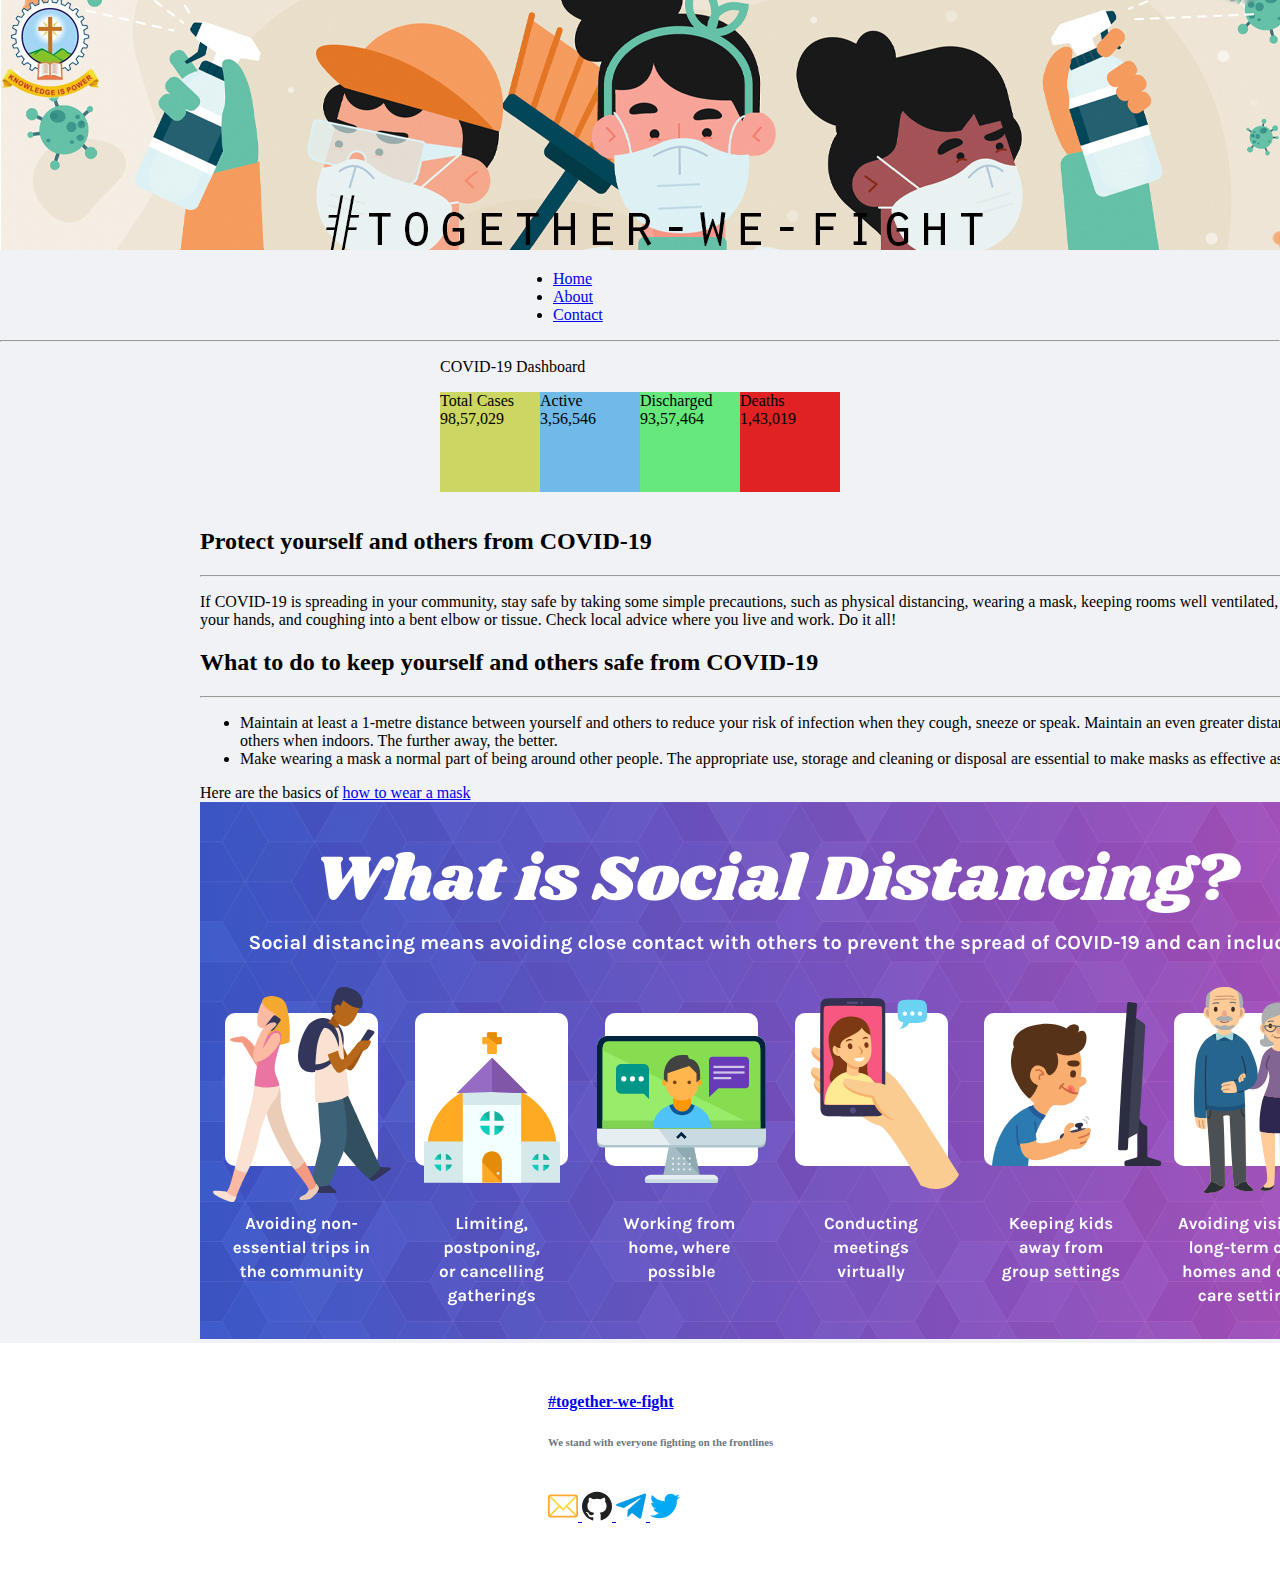
<file: Index.html>
<!DOCTYPE html>
<html lang="en" dir="ltr">
  <head>
    <meta charset="utf-8">
    <title>We fight togather</title>
    <link rel="stylesheet" href="https://cdn.jsdelivr.net/npm/bootstrap@4.5.3/dist/css/bootstrap.min.css" integrity="sha384-TX8t27EcRE3e/ihU7zmQxVncDAy5uIKz4rEkgIXeMed4M0jlfIDPvg6uqKI2xXr2" crossorigin="anonymous">
  </head>
  <body >
    <link rel="stylesheet" href="Style.css" type="text/css">
    <div class="Header">
    <img src="Header.jpg" >

    </div>
    <div class="row">
      <div class="navbar">
        <ul class="nav nav-tabs">
  <li class="nav-item">
    <a class="nav-link active" href="Index.html">Home</a>
  </li>
  <li class="nav-item">
    <a class="nav-link" href="About.html">About</a>
  </li>
  <li class="nav-item">
    <a class="nav-link" href="Contact.html">Contact</a>
  </li>

</ul>

</div><hr>
      <div class="container-fluid ">
        <div class="updation-bar ">
          <p>COVID-19 Dashboard <br>

            <div class="Total">
              Total Cases

              98,57,029

            </div>
            <div class="activ">
              Active

              3,56,546

            </div>
            <div class="Discharged">
              Discharged

              93,57,464

            </div>
            <div class="Deaths">
              Deaths

              1,43,019

            </div>

</p>


        </div>

        <div class="content col-12 ">
          <h2>Protect yourself and others from COVID-19</h2><hr>
          <p>If COVID-19 is spreading in your community, stay safe by taking some simple precautions, such as physical distancing, wearing a mask, keeping rooms well ventilated, avoiding crowds, cleaning your hands, and coughing into a bent elbow or tissue. Check local advice where you live and work. Do it all!</p>
<h2>What to do to keep yourself and others safe from COVID-19</h2><hr>
<ul>
<li>Maintain at least a 1-metre distance between yourself and others to reduce your risk of infection when they cough, sneeze or speak. Maintain an even greater distance between yourself and others when indoors. The further away, the better.</li>
<li>Make wearing a mask a normal part of being around other people. The appropriate use, storage and cleaning or disposal are essential to make masks as effective as possible.</li>

</ul>
Here are the basics of <a href="https://www.youtube.com/watch?v=ciUniZGD4tY&feature=youtu.be"> how to wear a mask</a>
<img src="Social-Distancing.png" alt="">
Resources <a href="https://www.who.int/">WHO</a>
        </div>



      </div>


<div class="footer">
  <a style="font-size:22px align:center; " href="#">        #together-we-fight</a>
  <h6 style="color:#6c757d; ">We stand with everyone fighting on the frontlines</h6><br>
  <a href="mailto:irshad.kottaran@gmail.com"> <img style="height:30px; weight:30px" src="email.svg" alt=""> </a>
  <a href="#"> <img style="height:30px; weight:30px" src="github.svg" alt=""> </a>
  <a href="#"> <img src="telegram.svg" alt="" style="height:30px; weight:30px" > </a>
  <a href="#"> <img src="twitter.svg" style="height:30px; weight:30px"alt=""> </a>



</div>


    </div>


    <script src="https://code.jquery.com/jquery-3.5.1.slim.min.js" integrity="sha384-DfXdz2htPH0lsSSs5nCTpuj/zy4C+OGpamoFVy38MVBnE+IbbVYUew+OrCXaRkfj" crossorigin="anonymous"></script>
 <script src="https://cdn.jsdelivr.net/npm/bootstrap@4.5.3/dist/js/bootstrap.bundle.min.js" integrity="sha384-ho+j7jyWK8fNQe+A12Hb8AhRq26LrZ/JpcUGGOn+Y7RsweNrtN/tE3MoK7ZeZDyx" crossorigin="anonymous"></script>
  </body>
</html>
</file>
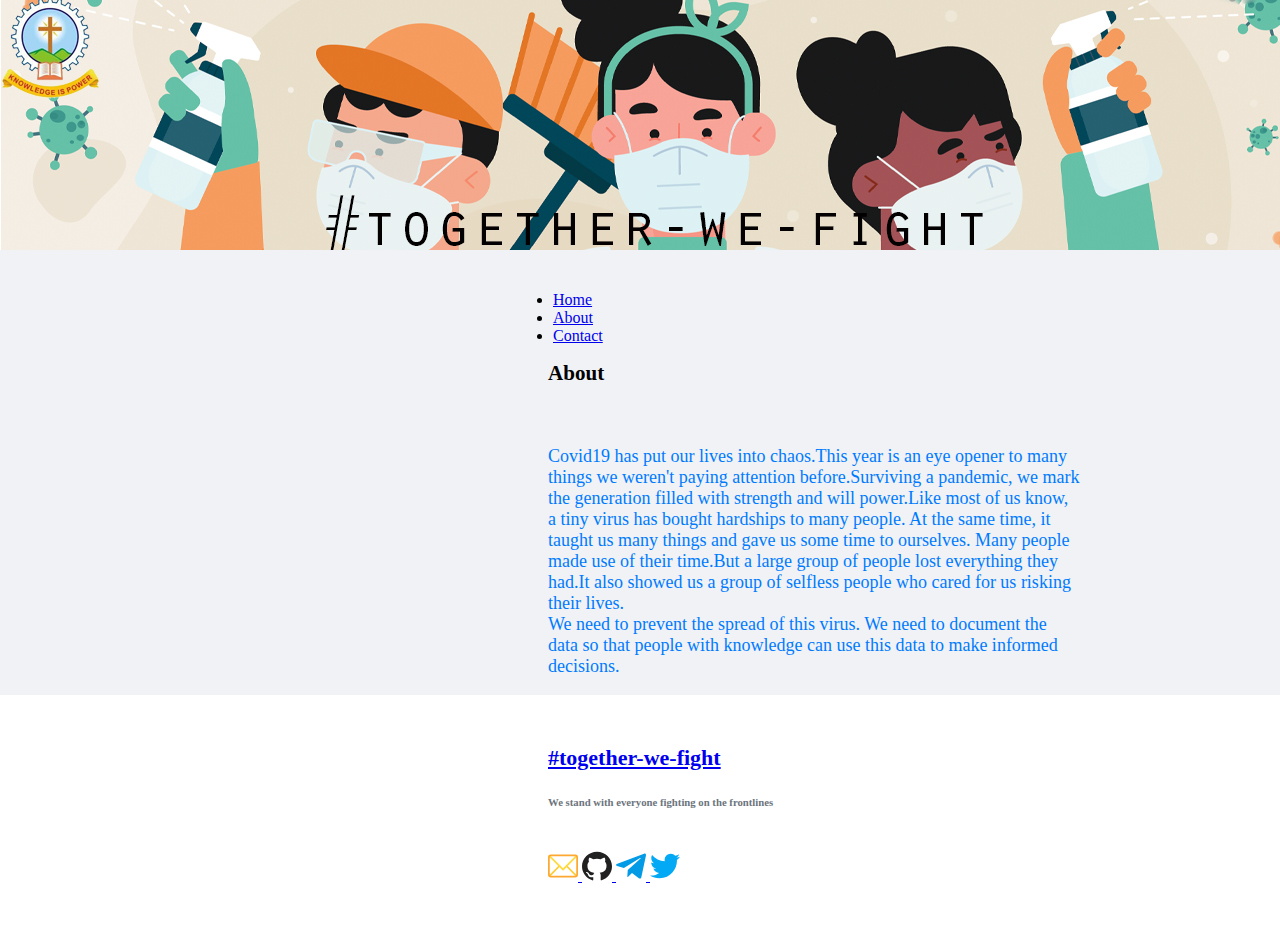
<file: About.html>
<!DOCTYPE html>
<html lang="en" dir="ltr">
  <head>
    <meta charset="utf-8">
    <title>We fight togather</title>
    <link rel="stylesheet" href="https://cdn.jsdelivr.net/npm/bootstrap@4.5.3/dist/css/bootstrap.min.css" integrity="sha384-TX8t27EcRE3e/ihU7zmQxVncDAy5uIKz4rEkgIXeMed4M0jlfIDPvg6uqKI2xXr2" crossorigin="anonymous">
  </head>
  <body >
    <link rel="stylesheet" href="Style.css" type="text/css">
    <div class="Header">
    <img src="Header.jpg" >

    </div>
    <div class="row">
      <div class="navbar">
        <ul class="nav nav-tabs">
  <li class="nav-item">
    <a class="nav-link " href="Index.html">Home</a>
  </li>
  <li class="nav-item">
    <a class="nav-link active" href="About.html">About</a>
  </li>
  <li class="nav-item">
    <a class="nav-link " href="contact.html">Contact</a>
  </li>

</ul>

      </div>

      <div class="container-fluid col-12  About">
        <h3>About</h3><br>
        <p style="color:#007bff;line height:2px;">
          Covid19 has put our lives into chaos.This year is an eye opener to many things we weren't paying attention before.Surviving a pandemic, we mark the generation filled with strength and will power.Like most of us know, a tiny virus has bought hardships to many people. At the same time, it taught us many things and gave us some time to ourselves. Many people made use of their time.But a large group of people lost everything they had.It also showed us a group of selfless people who cared for us risking their lives. <br>We need to prevent the spread of this virus. We need to document the data so that people with knowledge can use this data to make informed decisions.</p>

      </div>
      <div class="footer">
        <a style="font-size:22px " href="#">        #together-we-fight</a>
        <h6 style="color:#6c757d; ">We stand with everyone fighting on the frontlines</h6><br>
        <a href="mailto:irshad.kottaran@gmail.com"> <img style="height:30px; weight:30px" src="email.svg" alt=""> </a>
        <a href="#"> <img style="height:30px; weight:30px" src="github.svg" alt=""> </a>
        <a href="#"> <img src="telegram.svg" alt="" style="height:30px; weight:30px" > </a>
        <a href="#"> <img src="twitter.svg" style="height:30px; weight:30px"alt=""> </a>


      </div>




    </div>


    <script src="https://code.jquery.com/jquery-3.5.1.slim.min.js" integrity="sha384-DfXdz2htPH0lsSSs5nCTpuj/zy4C+OGpamoFVy38MVBnE+IbbVYUew+OrCXaRkfj" crossorigin="anonymous"></script>
 <script src="https://cdn.jsdelivr.net/npm/bootstrap@4.5.3/dist/js/bootstrap.bundle.min.js" integrity="sha384-ho+j7jyWK8fNQe+A12Hb8AhRq26LrZ/JpcUGGOn+Y7RsweNrtN/tE3MoK7ZeZDyx" crossorigin="anonymous"></script>
  </body>
</html>
</file>
<file: Style.css>
.navbar{
  padding-left: 513px;
  background: #f0f2f5;
  width: 100%;
  float: left;
}
body{
  margin: 0px;
  background: #f0f2f5;
}
.contacts{
  padding-top: 50px;
  padding-left: 548px;
  height: 300px;
}
.About{
  font-family: "archia";
  padding-left: 548px;
  font-size: 18px;
  padding-right: 200px;
}
.footer{
  padding-top: 50px;
  height: 200px;
  width: 100%;
  background: white;
  align-self: center;
  font-weight: 900;
  color: #007bff;
  float: left;
  padding-left: 548px;

}
.updation-bar{
  width: 100%;
  height: 150px;
  padding-left: 440px;
}
.activ{
  background: #6fbae8;
  height: 100px;
  width: 100px;
  float:left;


}
.Discharged{
  background: #66e87c;
  height: 100px;
  width: 100px;
  float: left;

}
.Total{
  background: #cbd663;
  height: 100px;
  width: 100px;
  float:left;

}
.Deaths{
  background: #e02222;
  height: 100px;
  width: 100px;
  float: left;

}
.content{
  width: 100%;
  padding-left: 200px;
}
</file>
